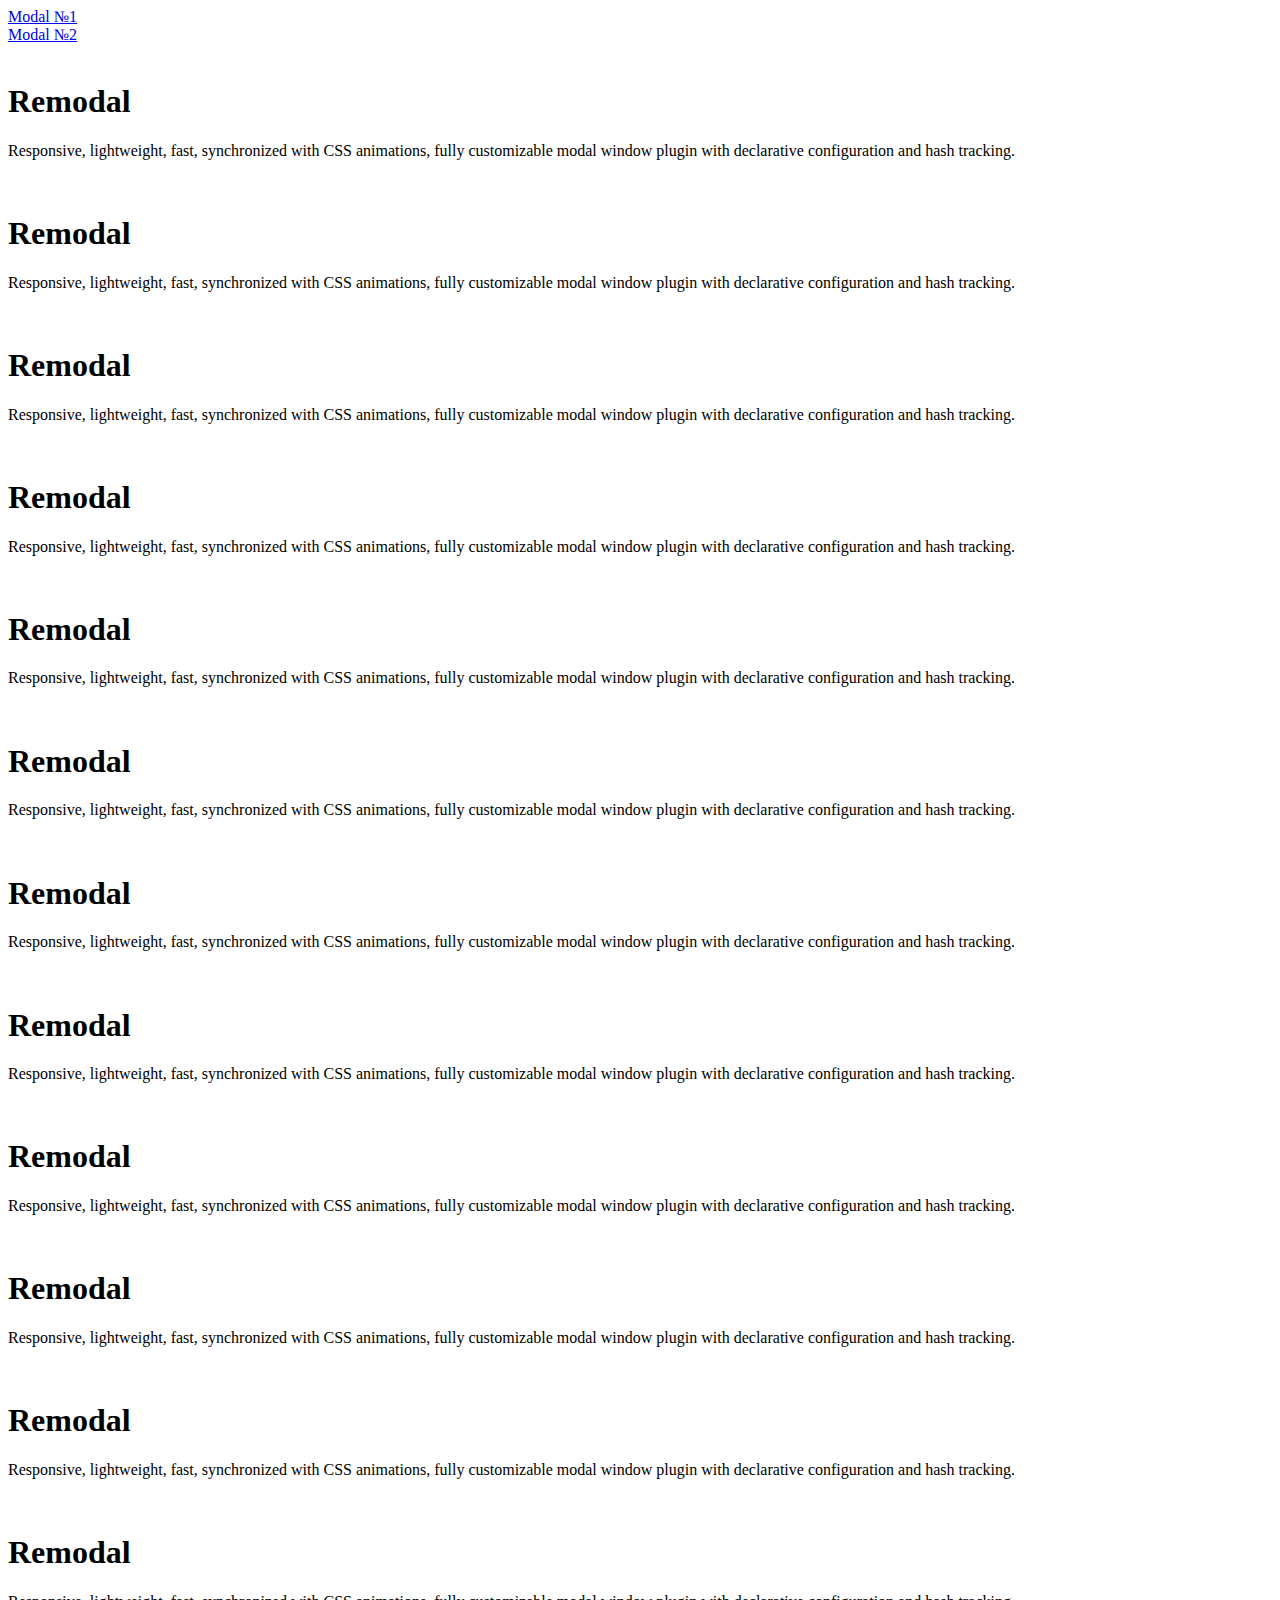
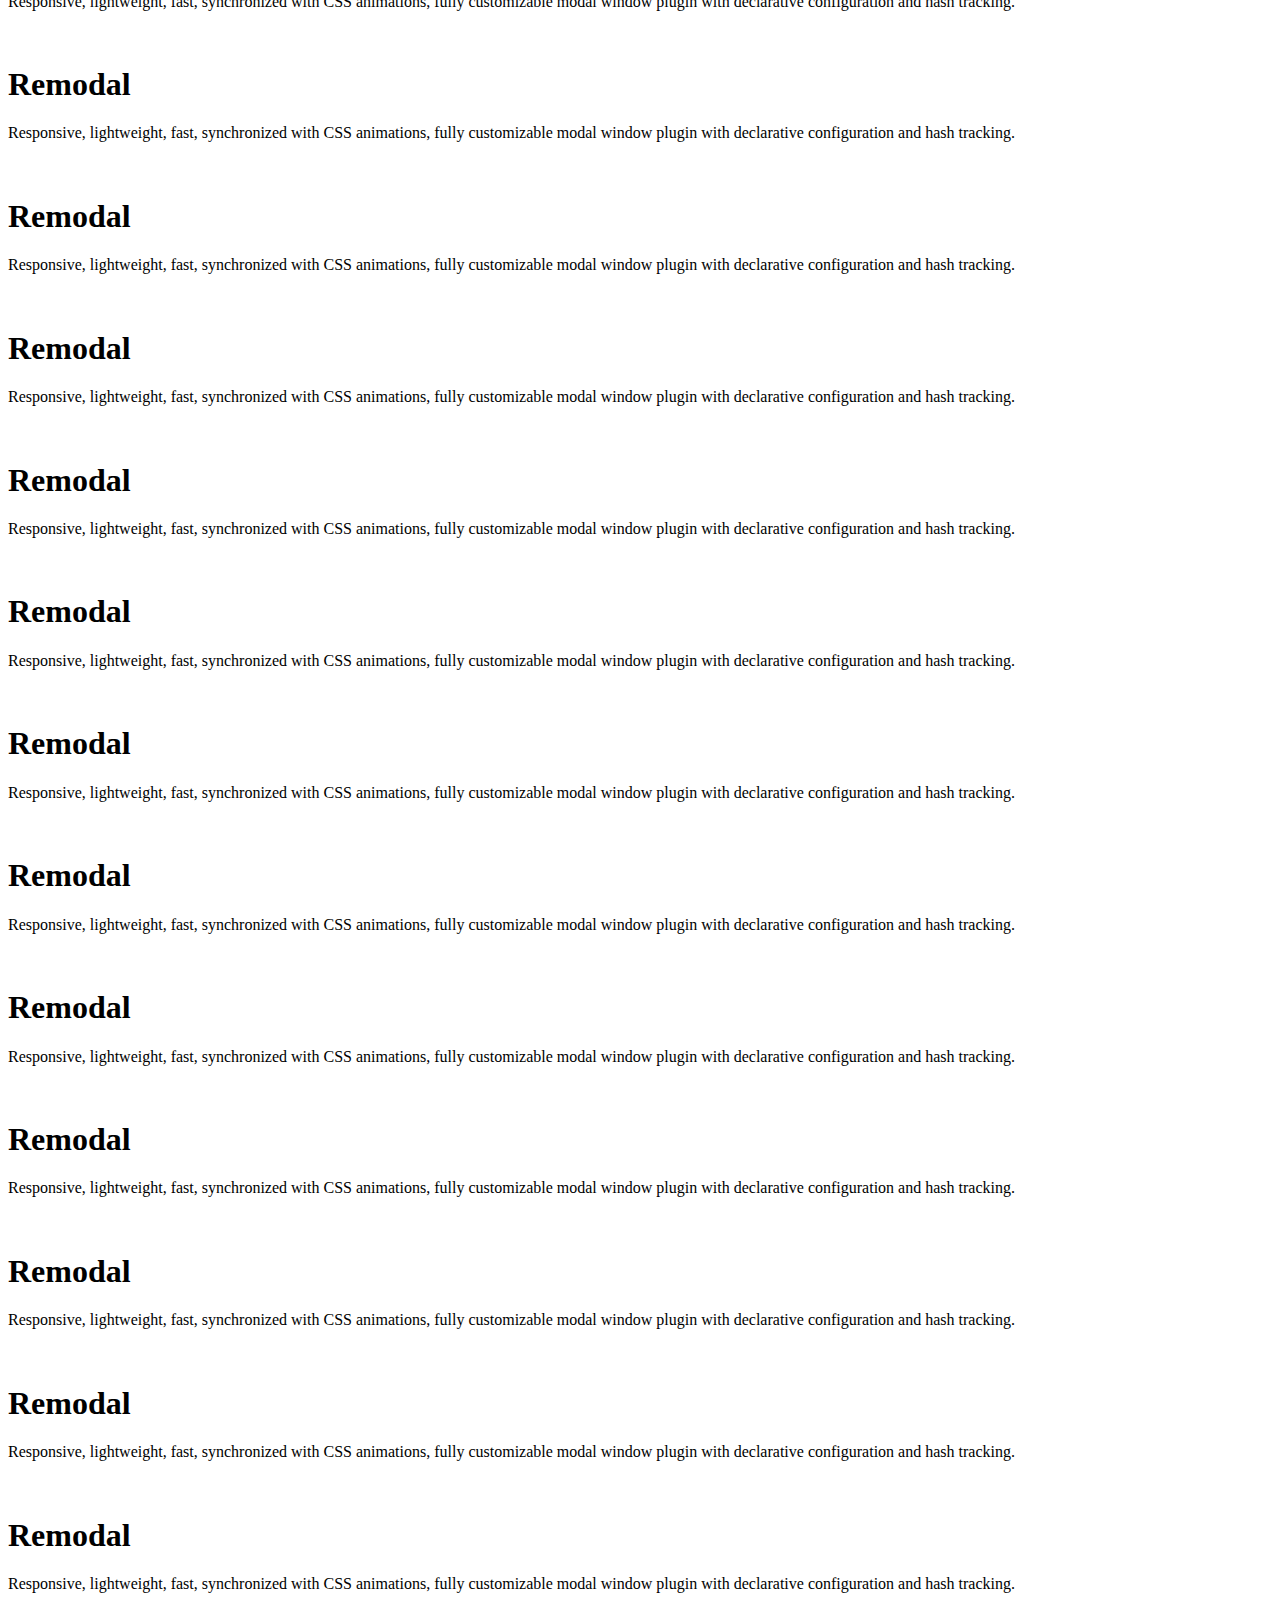
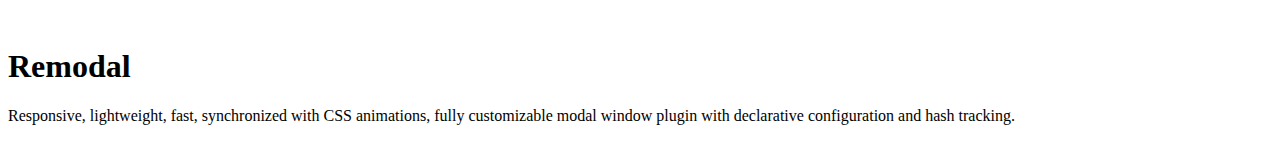
<file: vendor/Remodal-1.0.6/examples/index.html>
<!DOCTYPE html>
<!--[if IE 8]> <html class="lt-ie9"> <![endif]-->
<!--[if gt IE 8]><!--> <html lang="en"> <!--<![endif]-->
<head>
  <meta charset="utf-8">
  <title>Remodal example</title>
  <meta name="description" content="Remodal example">
  <meta name="viewport" content="width=device-width, initial-scale=1">
  <link rel="stylesheet" href="../dist/remodal.css">
  <link rel="stylesheet" href="../dist/remodal-default-theme.css">
  <style>
    .remodal-bg.with-red-theme.remodal-is-opening,
    .remodal-bg.with-red-theme.remodal-is-opened {
      filter: none;
    }

    .remodal-overlay.with-red-theme {
      background-color: #f44336;
    }

    .remodal.with-red-theme {
      background: #fff;
    }
  </style>
</head>
<body>
<div class="remodal-bg">
  <a href="#modal">Modal №1</a><br>
  <a href="#modal2">Modal №2</a>
  <br><br>

  <h1>Remodal</h1>
  <p>
    Responsive, lightweight, fast, synchronized with CSS animations, fully customizable modal window plugin
    with declarative configuration and hash tracking.
  </p>
  <br>

  <h1>Remodal</h1>
  <p>
    Responsive, lightweight, fast, synchronized with CSS animations, fully customizable modal window plugin
    with declarative configuration and hash tracking.
  </p>
  <br>

  <h1>Remodal</h1>
  <p>
    Responsive, lightweight, fast, synchronized with CSS animations, fully customizable modal window plugin
    with declarative configuration and hash tracking.
  </p>
  <br>

  <h1>Remodal</h1>
  <p>
    Responsive, lightweight, fast, synchronized with CSS animations, fully customizable modal window plugin
    with declarative configuration and hash tracking.
  </p>
  <br>

  <h1>Remodal</h1>
  <p>
    Responsive, lightweight, fast, synchronized with CSS animations, fully customizable modal window plugin
    with declarative configuration and hash tracking.
  </p>
  <br>

  <h1>Remodal</h1>
  <p>
    Responsive, lightweight, fast, synchronized with CSS animations, fully customizable modal window plugin
    with declarative configuration and hash tracking.
  </p>
  <br>

  <h1>Remodal</h1>
  <p>
    Responsive, lightweight, fast, synchronized with CSS animations, fully customizable modal window plugin
    with declarative configuration and hash tracking.
  </p>
  <br>

  <h1>Remodal</h1>
  <p>
    Responsive, lightweight, fast, synchronized with CSS animations, fully customizable modal window plugin
    with declarative configuration and hash tracking.
  </p>
  <br>

  <h1>Remodal</h1>
  <p>
    Responsive, lightweight, fast, synchronized with CSS animations, fully customizable modal window plugin
    with declarative configuration and hash tracking.
  </p>
  <br>

  <h1>Remodal</h1>
  <p>
    Responsive, lightweight, fast, synchronized with CSS animations, fully customizable modal window plugin
    with declarative configuration and hash tracking.
  </p>
  <br>

  <h1>Remodal</h1>
  <p>
    Responsive, lightweight, fast, synchronized with CSS animations, fully customizable modal window plugin
    with declarative configuration and hash tracking.
  </p>
  <br>

  <h1>Remodal</h1>
  <p>
    Responsive, lightweight, fast, synchronized with CSS animations, fully customizable modal window plugin
    with declarative configuration and hash tracking.
  </p>
  <br>

  <h1>Remodal</h1>
  <p>
    Responsive, lightweight, fast, synchronized with CSS animations, fully customizable modal window plugin
    with declarative configuration and hash tracking.
  </p>
  <br>

  <h1>Remodal</h1>
  <p>
    Responsive, lightweight, fast, synchronized with CSS animations, fully customizable modal window plugin
    with declarative configuration and hash tracking.
  </p>
  <br>

  <h1>Remodal</h1>
  <p>
    Responsive, lightweight, fast, synchronized with CSS animations, fully customizable modal window plugin
    with declarative configuration and hash tracking.
  </p>
  <br>

  <h1>Remodal</h1>
  <p>
    Responsive, lightweight, fast, synchronized with CSS animations, fully customizable modal window plugin
    with declarative configuration and hash tracking.
  </p>
  <br>

  <h1>Remodal</h1>
  <p>
    Responsive, lightweight, fast, synchronized with CSS animations, fully customizable modal window plugin
    with declarative configuration and hash tracking.
  </p>
  <br>

  <h1>Remodal</h1>
  <p>
    Responsive, lightweight, fast, synchronized with CSS animations, fully customizable modal window plugin
    with declarative configuration and hash tracking.
  </p>
  <br>

  <h1>Remodal</h1>
  <p>
    Responsive, lightweight, fast, synchronized with CSS animations, fully customizable modal window plugin
    with declarative configuration and hash tracking.
  </p>
  <br>

  <h1>Remodal</h1>
  <p>
    Responsive, lightweight, fast, synchronized with CSS animations, fully customizable modal window plugin
    with declarative configuration and hash tracking.
  </p>
  <br>

  <h1>Remodal</h1>
  <p>
    Responsive, lightweight, fast, synchronized with CSS animations, fully customizable modal window plugin
    with declarative configuration and hash tracking.
  </p>
  <br>

  <h1>Remodal</h1>
  <p>
    Responsive, lightweight, fast, synchronized with CSS animations, fully customizable modal window plugin
    with declarative configuration and hash tracking.
  </p>
  <br>

  <h1>Remodal</h1>
  <p>
    Responsive, lightweight, fast, synchronized with CSS animations, fully customizable modal window plugin
    with declarative configuration and hash tracking.
  </p>
  <br>

  <h1>Remodal</h1>
  <p>
    Responsive, lightweight, fast, synchronized with CSS animations, fully customizable modal window plugin
    with declarative configuration and hash tracking.
  </p>
  <br>

  <h1>Remodal</h1>
  <p>
    Responsive, lightweight, fast, synchronized with CSS animations, fully customizable modal window plugin
    with declarative configuration and hash tracking.
  </p>
  <br>
</div>

<div class="remodal" data-remodal-id="modal" role="dialog" aria-labelledby="modal1Title" aria-describedby="modal1Desc">
  <button data-remodal-action="close" class="remodal-close" aria-label="Close"></button>
  <div>
    <h2 id="modal1Title">Remodal</h2>
    <p id="modal1Desc">
      Responsive, lightweight, fast, synchronized with CSS animations, fully customizable modal window plugin
      with declarative state notation and hash tracking.
    </p>
  </div>
  <br>
  <button data-remodal-action="cancel" class="remodal-cancel">Cancel</button>
  <button data-remodal-action="confirm" class="remodal-confirm">OK</button>
</div>

<div data-remodal-id="modal2" role="dialog" aria-labelledby="modal2Title" aria-describedby="modal2Desc">
  <div>
    <h2 id="modal2Title">Another one window</h2>
    <p id="modal2Desc">
      Hello!
    </p>
  </div>
  <br>
  <button data-remodal-action="confirm" class="remodal-confirm">Hello!</button>
</div>

<!-- You can define the global options -->
<script>
  // window.REMODAL_GLOBALS = {
  //   NAMESPACE: 'remodal',
  //   DEFAULTS: {
  //     hashTracking: true,
  //     closeOnConfirm: true,
  //     closeOnCancel: true,
  //     closeOnEscape: true,
  //     closeOnOutsideClick: true,
  //     modifier: ''
  //   }
  // };
</script>

<script src="http://ajax.googleapis.com/ajax/libs/jquery/1.11.2/jquery.min.js"></script>
<script>window.jQuery || document.write('<script src="../libs/jquery/dist/jquery.min.js"><\/script>')</script>
<script src="../dist/remodal.js"></script>

<!-- Events -->
<script>
  $(document).on('opening', '.remodal', function () {
    console.log('opening');
  });

  $(document).on('opened', '.remodal', function () {
    console.log('opened');
  });

  $(document).on('closing', '.remodal', function (e) {
    console.log('closing' + (e.reason ? ', reason: ' + e.reason : ''));
  });

  $(document).on('closed', '.remodal', function (e) {
    console.log('closed' + (e.reason ? ', reason: ' + e.reason : ''));
  });

  $(document).on('confirmation', '.remodal', function () {
    console.log('confirmation');
  });

  $(document).on('cancellation', '.remodal', function () {
    console.log('cancellation');
  });

//  Usage:
//  $(function() {
//
//    // In this case the initialization function returns the already created instance
//    var inst = $('[data-remodal-id=modal]').remodal();
//
//    inst.open();
//    inst.close();
//    inst.getState();
//    inst.destroy();
//  });

  //  The second way to initialize:
  $('[data-remodal-id=modal2]').remodal({
    modifier: 'with-red-theme'
  });
</script>
</body>
</html>
</file>
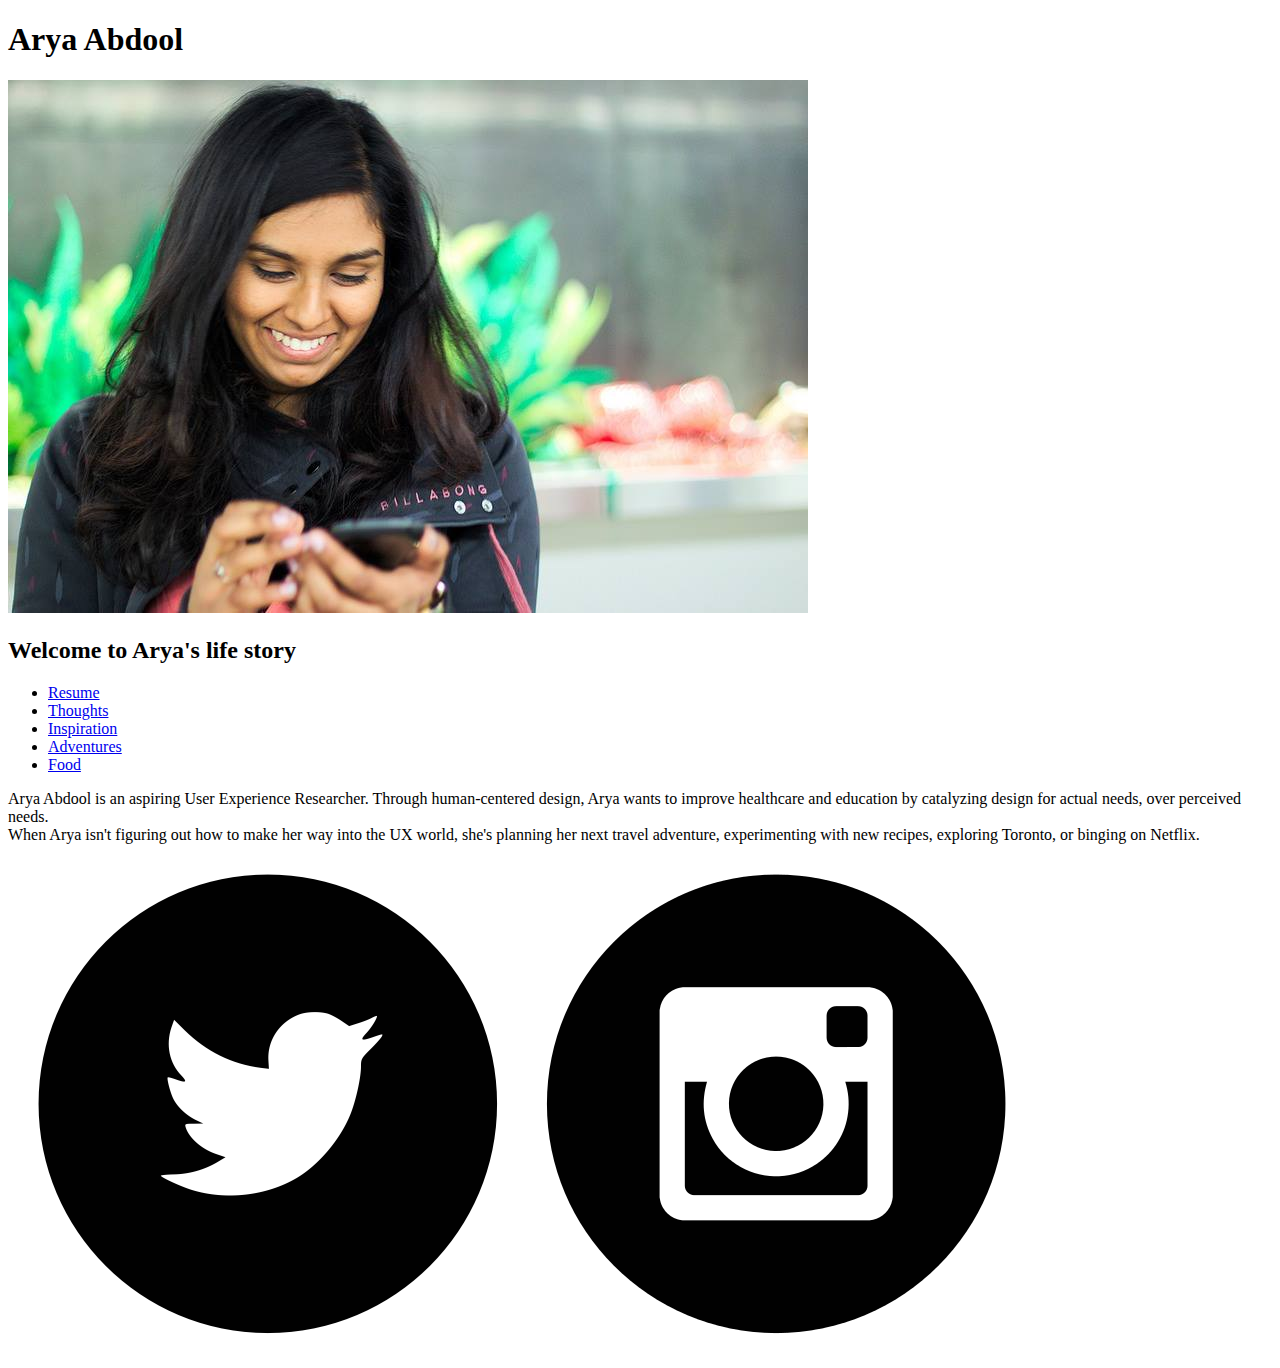
<file: arya_abdool.html>
<!DOCTYPE html>
<html>
	<head>
		<meta charset="UTF-8"/> 
		<title > Arya Abdool </title>
		<h1 class="title"> Arya Abdool</h1>
		<img src="arya_photo.jpg">
		<h2> Welcome to Arya's life story </h2>
		<style>
			
		</style>
	</head>
		<body>
			<header> 
				<nav>
					<ul>
						<li><a href="https://ca.linkedin.com/pub/arya-abdool/66/a96/961" target="_blank">Resume</a></li>
						<li><a href="thoughts.html">Thoughts</a></li>
						<li><a href="http://www.humansofnewyork.com/" target="_blank">Inspiration</a></li>
						<li><a href="adventures.html">Adventures</a></li>
						<li><a href="food.html">Food</a></li>
					</ul>
				</nav>
			</header>

			<section>
				Arya Abdool is an aspiring User Experience Researcher. Through human-centered design, Arya wants to improve healthcare and education by catalyzing design for actual needs, over perceived needs. 
			</section>
			<section>
				When Arya isn't figuring out how to make her way into the UX world, she's planning her next travel adventure, experimenting with new recipes, exploring Toronto, or binging on Netflix.
			</section>

			<footer> 
				<a href="https://twitter.com/hellohowarya" target="_blank"> <img src="twitter.png" ></a>
				<a href="https://instagram.com/hellohowarya/" target="_blank"> <img src="instagram.png"></a>
			</footer>
		</body>
</html>
</file>
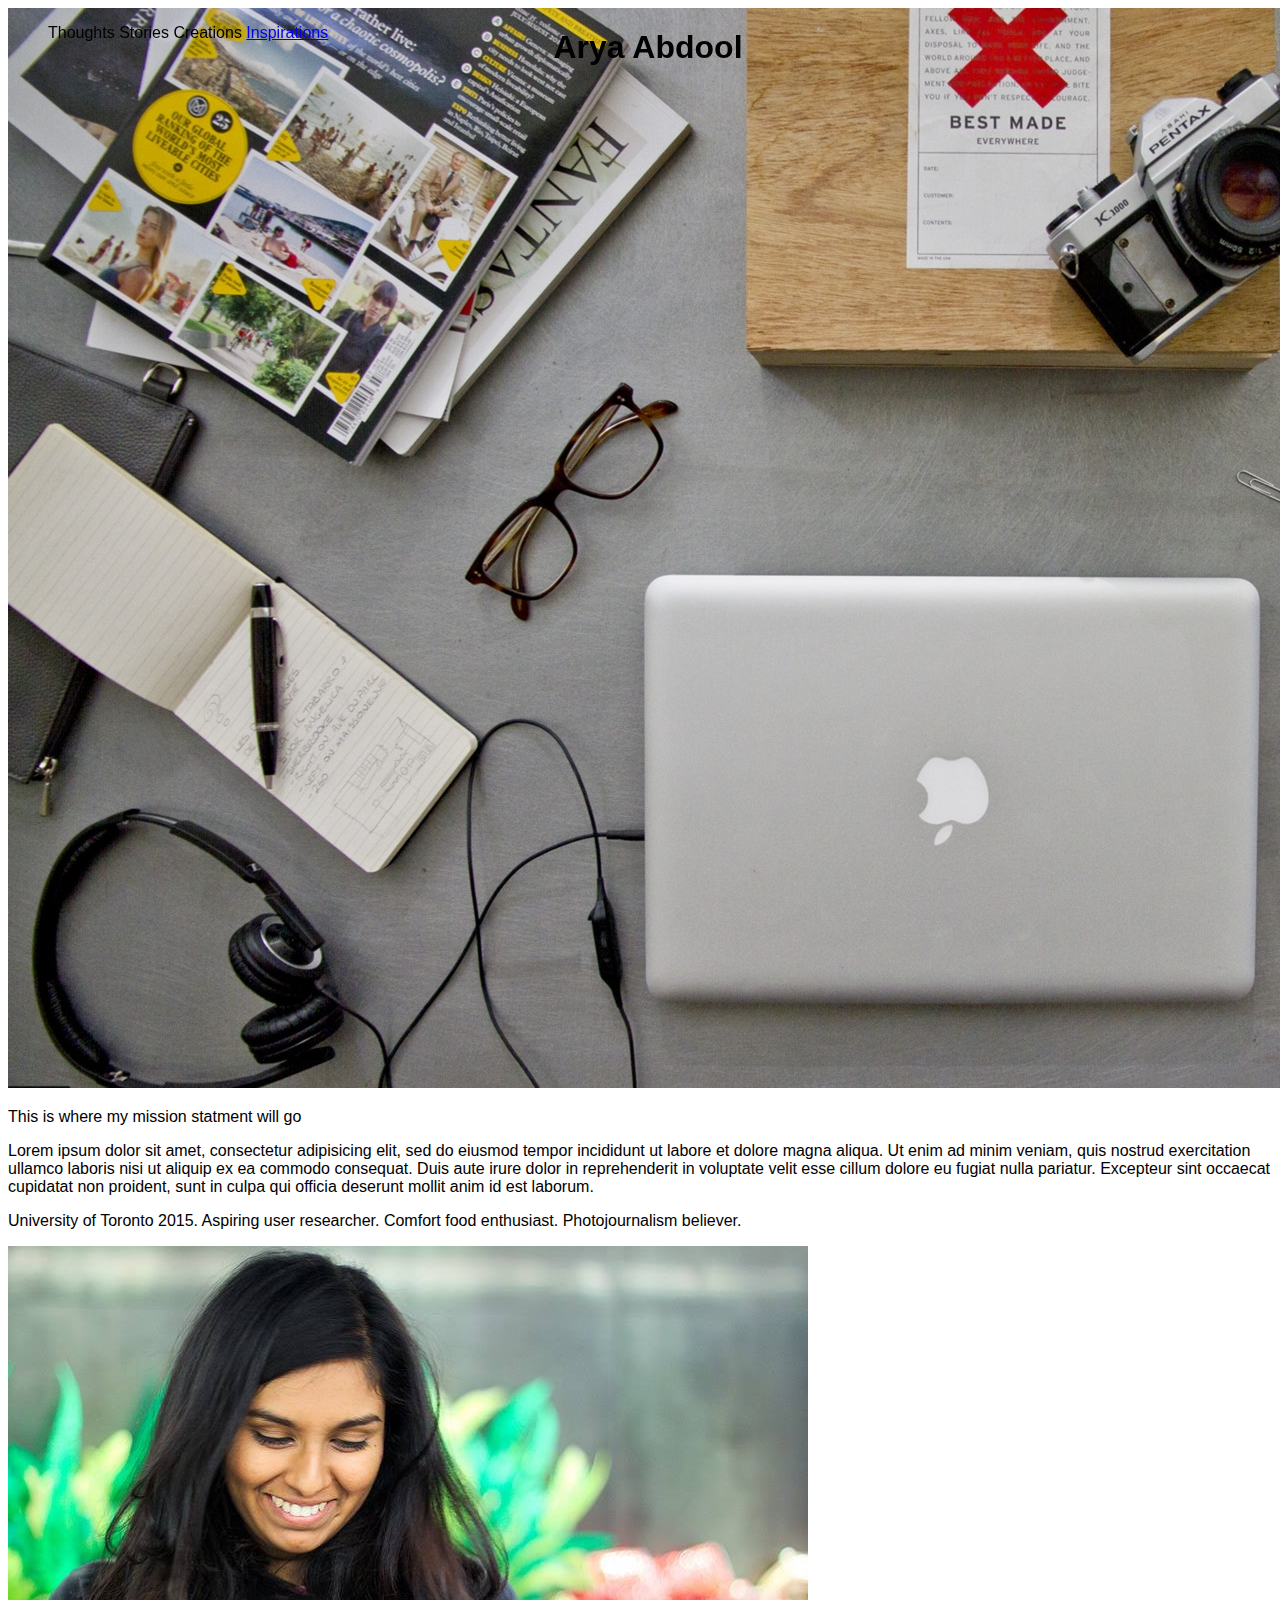
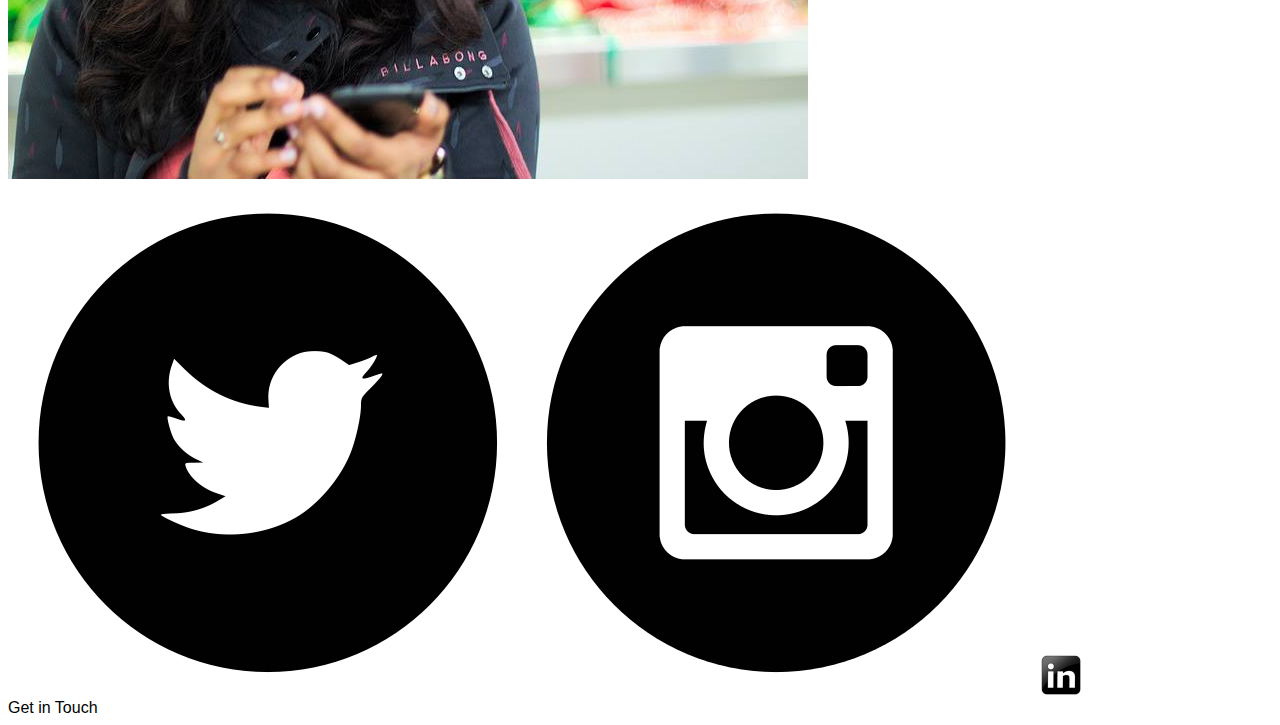
<file: home.html>
<!DOCTYPE html>
<html>
	<head>
		<meta charset="UTF-8"/> 
		<title>Arya Abdool</title>
		<!-- <link rel="stylesheet" type="text/css" href="bio-stylesheet.css">  -->
		<link rel="stylesheet" type="text/css" href="home-stylesheet.css">

	</head>
	<body>
		<header> 
			<h1 class="title">Arya Abdool</h1>
			<nav>
				<ul class="main-nav">
					<li class="main-nav">Thoughts</li>
					<li class="main-nav">Stories</li>
					<li class="main-nav">Creations</li>
					<li class="main-nav"><a href="http://www.humansofnewyork.com/" target="_blank">Inspirations</a></li>
				</ul>
			</nav>
		</header>
		<section class="mission-statement">
			<img class="nav-photo" src="desktop-photo.jpg">
			<p>This is where my mission statment will go</p>
		</section>
		
		<section class="coverletter">
			<p>Lorem ipsum dolor sit amet, consectetur adipisicing elit, sed do eiusmod
			tempor incididunt ut labore et dolore magna aliqua. Ut enim ad minim veniam,
			quis nostrud exercitation ullamco laboris nisi ut aliquip ex ea commodo
			consequat. Duis aute irure dolor in reprehenderit in voluptate velit esse
			cillum dolore eu fugiat nulla pariatur. Excepteur sint occaecat cupidatat non
			proident, sunt in culpa qui officia deserunt mollit anim id est laborum.</p>
		</section>
		<footer> 
			<p class="about"> University of Toronto 2015. Aspiring user researcher. Comfort food enthusiast. Photojournalism believer.
			</p>
			<img class="arya-photo" src="arya_photo.jpg">
			<section class="social-media">
				<a class="twitter-icon" href="https://twitter.com/hellohowarya" target="_blank"><img src="twitter.png" ></a>
				<a class="instagram-icon" href="https://instagram.com/hellohowarya/" target="_blank"> <img src="instagram.png"></a>
				<a class="linkedin-icon" href="https://ca.linkedin.com/pub/arya-abdool/66/a96/961" target="_blank"> <img src="linkedin.png"></a>
			</section>
			<section class="contact">
				<form>Get in Touch</form>
			</section>
		</footer>
	</body>
</html>
</file>
<file: vendor/Remodal-1.0.6/dist/remodal.css>
/*
 *  Remodal - v1.0.6
 *  Responsive, lightweight, fast, synchronized with CSS animations, fully customizable modal window plugin with declarative configuration and hash tracking.
 *  http://vodkabears.github.io/remodal/
 *
 *  Made by Ilya Makarov
 *  Under MIT License
 */

/* ==========================================================================
   Remodal's necessary styles
   ========================================================================== */

/* Hide scroll bar */

html.remodal-is-locked {
  overflow: hidden;

  -ms-touch-action: none;
  touch-action: none;
}

/* Anti FOUC */

.remodal,
[data-remodal-id] {
  display: none;
}

/* Necessary styles of the overlay */

.remodal-overlay {
  position: fixed;
  z-index: 9999;
  top: -5000px;
  right: -5000px;
  bottom: -5000px;
  left: -5000px;

  display: none;
}

/* Necessary styles of the wrapper */

.remodal-wrapper {
  position: fixed;
  z-index: 10000;
  top: 0;
  right: 0;
  bottom: 0;
  left: 0;

  display: none;
  overflow: auto;

  text-align: center;

  -webkit-overflow-scrolling: touch;
}

.remodal-wrapper:after {
  display: inline-block;

  height: 100%;
  margin-left: -0.05em;

  content: "";
}

/* Fix iPad, iPhone glitches */

.remodal-overlay,
.remodal-wrapper {
  -webkit-backface-visibility: hidden;
  backface-visibility: hidden;
}

/* Necessary styles of the modal dialog */

.remodal {
  position: relative;

  outline: none;

  -webkit-text-size-adjust: 100%;
  -moz-text-size-adjust: 100%;
  -ms-text-size-adjust: 100%;
  text-size-adjust: 100%;
}

.remodal-is-initialized {
  /* Disable Anti-FOUC */
  display: inline-block;
}
</file>
<file: vendor/Remodal-1.0.6/dist/remodal-default-theme.css>
/*
 *  Remodal - v1.0.6
 *  Responsive, lightweight, fast, synchronized with CSS animations, fully customizable modal window plugin with declarative configuration and hash tracking.
 *  http://vodkabears.github.io/remodal/
 *
 *  Made by Ilya Makarov
 *  Under MIT License
 */

/* ==========================================================================
   Remodal's default mobile first theme
   ========================================================================== */

/* Default theme styles for the background */

.remodal-bg.remodal-is-opening,
.remodal-bg.remodal-is-opened {
  -webkit-filter: blur(3px);
  filter: blur(3px);
}

/* Default theme styles of the overlay */

.remodal-overlay {
  background: rgba(43, 46, 56, 0.9);
}

.remodal-overlay.remodal-is-opening,
.remodal-overlay.remodal-is-closing {
  -webkit-animation-duration: 0.3s;
  animation-duration: 0.3s;
  -webkit-animation-fill-mode: forwards;
  animation-fill-mode: forwards;
}

.remodal-overlay.remodal-is-opening {
  -webkit-animation-name: remodal-overlay-opening-keyframes;
  animation-name: remodal-overlay-opening-keyframes;
}

.remodal-overlay.remodal-is-closing {
  -webkit-animation-name: remodal-overlay-closing-keyframes;
  animation-name: remodal-overlay-closing-keyframes;
}

/* Default theme styles of the wrapper */

.remodal-wrapper {
  padding: 10px 10px 0;
}

/* Default theme styles of the modal dialog */

.remodal {
  -webkit-box-sizing: border-box;
  box-sizing: border-box;
  width: 100%;
  margin-bottom: 10px;
  padding: 35px;

  -webkit-transform: translate3d(0, 0, 0);
  transform: translate3d(0, 0, 0);

  color: #2b2e38;
  background: #fff;
}

.remodal.remodal-is-opening,
.remodal.remodal-is-closing {
  -webkit-animation-duration: 0.3s;
  animation-duration: 0.3s;
  -webkit-animation-fill-mode: forwards;
  animation-fill-mode: forwards;
}

.remodal.remodal-is-opening {
  -webkit-animation-name: remodal-opening-keyframes;
  animation-name: remodal-opening-keyframes;
}

.remodal.remodal-is-closing {
  -webkit-animation-name: remodal-closing-keyframes;
  animation-name: remodal-closing-keyframes;
}

/* Vertical align of the modal dialog */

.remodal,
.remodal-wrapper:after {
  vertical-align: middle;
}

/* Close button */

.remodal-close {
  position: absolute;
  top: 0;
  left: 0;

  display: block;
  overflow: visible;

  width: 35px;
  height: 35px;
  margin: 0;
  padding: 0;

  cursor: pointer;
  -webkit-transition: color 0.2s;
  transition: color 0.2s;
  text-decoration: none;

  color: #95979c;
  border: 0;
  outline: 0;
  background: transparent;
}

.remodal-close:hover,
.remodal-close:focus {
  color: #2b2e38;
}

.remodal-close:before {
  font-family: Arial, "Helvetica CY", "Nimbus Sans L", sans-serif !important;
  font-size: 25px;
  line-height: 35px;

  position: absolute;
  top: 0;
  left: 0;

  display: block;

  width: 35px;

  content: "\00d7";
  text-align: center;
}

/* Dialog buttons */

.remodal-confirm,
.remodal-cancel {
  font: inherit;

  display: inline-block;
  overflow: visible;

  min-width: 110px;
  margin: 0;
  padding: 12px 0;

  cursor: pointer;
  -webkit-transition: background 0.2s;
  transition: background 0.2s;
  text-align: center;
  vertical-align: middle;
  text-decoration: none;

  border: 0;
  outline: 0;
}

.remodal-confirm {
  color: #fff;
  background: #81c784;
}

.remodal-confirm:hover,
.remodal-confirm:focus {
  background: #66bb6a;
}

.remodal-cancel {
  color: #fff;
  background: #e57373;
}

.remodal-cancel:hover,
.remodal-cancel:focus {
  background: #ef5350;
}

/* Remove inner padding and border in Firefox 4+ for the button tag. */

.remodal-confirm::-moz-focus-inner,
.remodal-cancel::-moz-focus-inner,
.remodal-close::-moz-focus-inner {
  padding: 0;

  border: 0;
}

/* Keyframes
   ========================================================================== */

@-webkit-keyframes remodal-opening-keyframes {
  from {
    -webkit-transform: scale(1.05);
    transform: scale(1.05);

    opacity: 0;
  }
  to {
    -webkit-transform: none;
    transform: none;

    opacity: 1;
  }
}

@keyframes remodal-opening-keyframes {
  from {
    -webkit-transform: scale(1.05);
    transform: scale(1.05);

    opacity: 0;
  }
  to {
    -webkit-transform: none;
    transform: none;

    opacity: 1;
  }
}

@-webkit-keyframes remodal-closing-keyframes {
  from {
    -webkit-transform: scale(1);
    transform: scale(1);

    opacity: 1;
  }
  to {
    -webkit-transform: scale(0.95);
    transform: scale(0.95);

    opacity: 0;
  }
}

@keyframes remodal-closing-keyframes {
  from {
    -webkit-transform: scale(1);
    transform: scale(1);

    opacity: 1;
  }
  to {
    -webkit-transform: scale(0.95);
    transform: scale(0.95);

    opacity: 0;
  }
}

@-webkit-keyframes remodal-overlay-opening-keyframes {
  from {
    opacity: 0;
  }
  to {
    opacity: 1;
  }
}

@keyframes remodal-overlay-opening-keyframes {
  from {
    opacity: 0;
  }
  to {
    opacity: 1;
  }
}

@-webkit-keyframes remodal-overlay-closing-keyframes {
  from {
    opacity: 1;
  }
  to {
    opacity: 0;
  }
}

@keyframes remodal-overlay-closing-keyframes {
  from {
    opacity: 1;
  }
  to {
    opacity: 0;
  }
}

/* Media queries
   ========================================================================== */

@media only screen and (min-width: 641px) {
  .remodal {
    max-width: 700px;
  }
}

/* IE8
   ========================================================================== */

.lt-ie9 .remodal-overlay {
  background: #2b2e38;
}

.lt-ie9 .remodal {
  width: 700px;
}
</file>
<file: bio-stylesheet.css>

</file>
<file: home-stylesheet.css>
/****PINK: #e9003a
ORANGE: #ff5300
TEAL: #DDab6f
GREEN: #58E000 ****/

body {
	font-family: sans-serif;
}

.title {
	width: 100%;
	position: fixed;
	text-align: center;
}

nav {
	position: fixed;
	width: 100%;
}
	li {
		display: inline-block;
	}

.mission-statement {
	position: relative 2rem;
}
</file>
